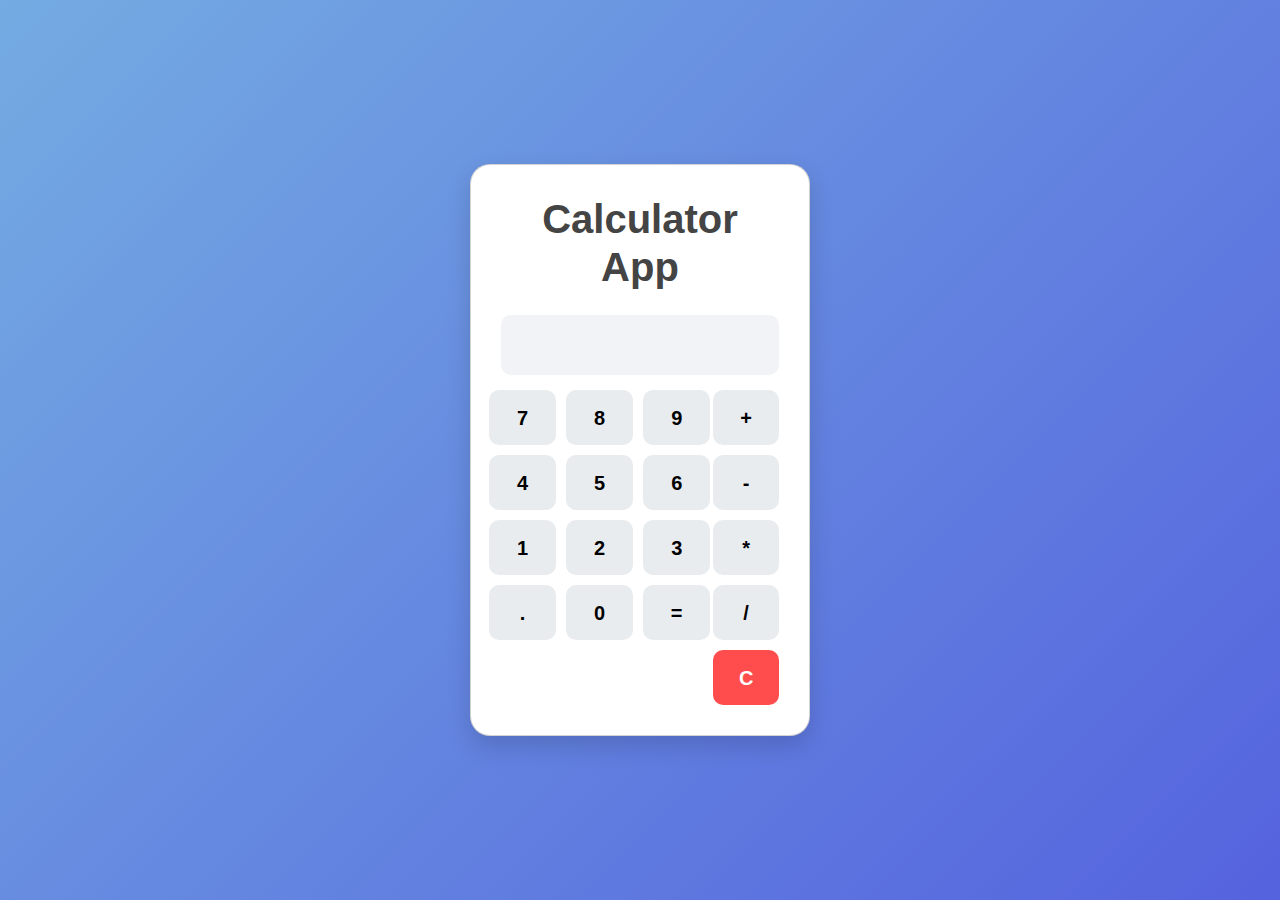
<file: index.html>
<!DOCTYPE html> 
<html lang="en"> 
    <head> 
        <meta charset="UTF-8"> 
        <meta name="viewport" content="width=device-width, initial-scale=1.0"> 
    <link rel="stylesheet" href="bootstrap-5.3.8-dist/css/bootstrap.min.css">
    <link rel="stylesheet" href="css/calculator.css">
    <title>Calculator</title>
</head>
<body>
    <div class="card text-center">
        <h1 class="mb-4">Calculator App</h1>
        <div class="calculator">
            <div class="display">
                <input type="text" id="calc-display" disabled>
            </div>
            <div class="num-operator">
                <div class="num">
                    <div class="row">
                        <button class="num-btn" onclick="appendToDisplay('7')">7</button>
                        <button class="num-btn" onclick="appendToDisplay('8')">8</button>
                        <button class="num-btn" onclick="appendToDisplay('9')">9</button>
                    </div>
                    <div class="row">
                        <button class="num-btn" onclick="appendToDisplay('4')">4</button>
                        <button class="num-btn" onclick="appendToDisplay('5')">5</button>
                        <button class="num-btn" onclick="appendToDisplay('6')">6</button>
                    </div>
                    <div class="row">
                        <button class="num-btn" onclick="appendToDisplay('1')">1</button>
                        <button class="num-btn" onclick="appendToDisplay('2')">2</button>
                        <button class="num-btn" onclick="appendToDisplay('3')">3</button>
                    </div>
                    <div class="row">
                        <button class="num-btn" onclick="appendToDisplay('.')">.</button>
                        <button class="num-btn" onclick="appendToDisplay('0')">0</button>
                        <button class="equals-btn" onclick="calculateResult()">=</button>
                    </div>
                </div>
                <div class="operator">
                    <button class="num-btn" onclick="appendToDisplay('+')">+</button>
                    <button class="num-btn" onclick="appendToDisplay('-')">-</button>
                    <button class="num-btn" onclick="appendToDisplay('*')">*</button>
                    <button class="num-btn" onclick="appendToDisplay('/')">/</button>
                    <button class="clear-btn" style="background:#ff4d4d;color:#fff;" onclick="clearDisplay()">C</button>
                </div>
            </div>
        </div>
    </div>
    <script src="bootstrap-5.3.8-dist/js/bootstrap.bundle.min.js"></script>
    <script src="scripts/calculator.js"></script>
</body>
</html>
</html>
</file>
<file: css/calculator.css>
body {
            height: 100vh;
            background: linear-gradient(135deg, #74ABE2, #5563DE);
            display: flex;
            justify-content: center;
            align-items: center;
            font-family: 'Poppins', sans-serif;
        }

        .card {
            background: #fff;
            border-radius: 20px;
            padding: 30px;
            box-shadow: 0 10px 25px rgba(0, 0, 0, 0.15);
            width: 340px;
        }

        h1 {
            color: #444;
            font-weight: 700;
        }

        .calculator {
            width: 100%;
        }

        .display input {
            width: 100%;
            height: 60px;
            font-size: 28px;
            text-align: right;
            border: none;
            background: #f1f3f6;
            border-radius: 10px;
            padding-right: 15px;
            color: #333;
        }

        .num-operator {
            display: flex;
            gap: 15px;
            margin-top: 15px;
        }

        .num {
            flex: 3;
        }

        .operator {
            flex: 1;
            display: flex;
            flex-direction: column;
            gap: 10px;
        }

        .num button, .operator button {
            width: 100%;
            height: 55px;
            font-size: 20px;
            font-weight: 600;
            border: none;
            border-radius: 10px;
            background: #e9ecef;
            transition: all 0.2s ease;
        }

        .num button:hover, .operator button:hover {
            background: #5563DE;
            color: #fff;
        }

        .row {
            display: flex;
            gap: 10px;
            margin-bottom: 10px;
        }

        .row button {
            flex: 1;
        }
</file>
